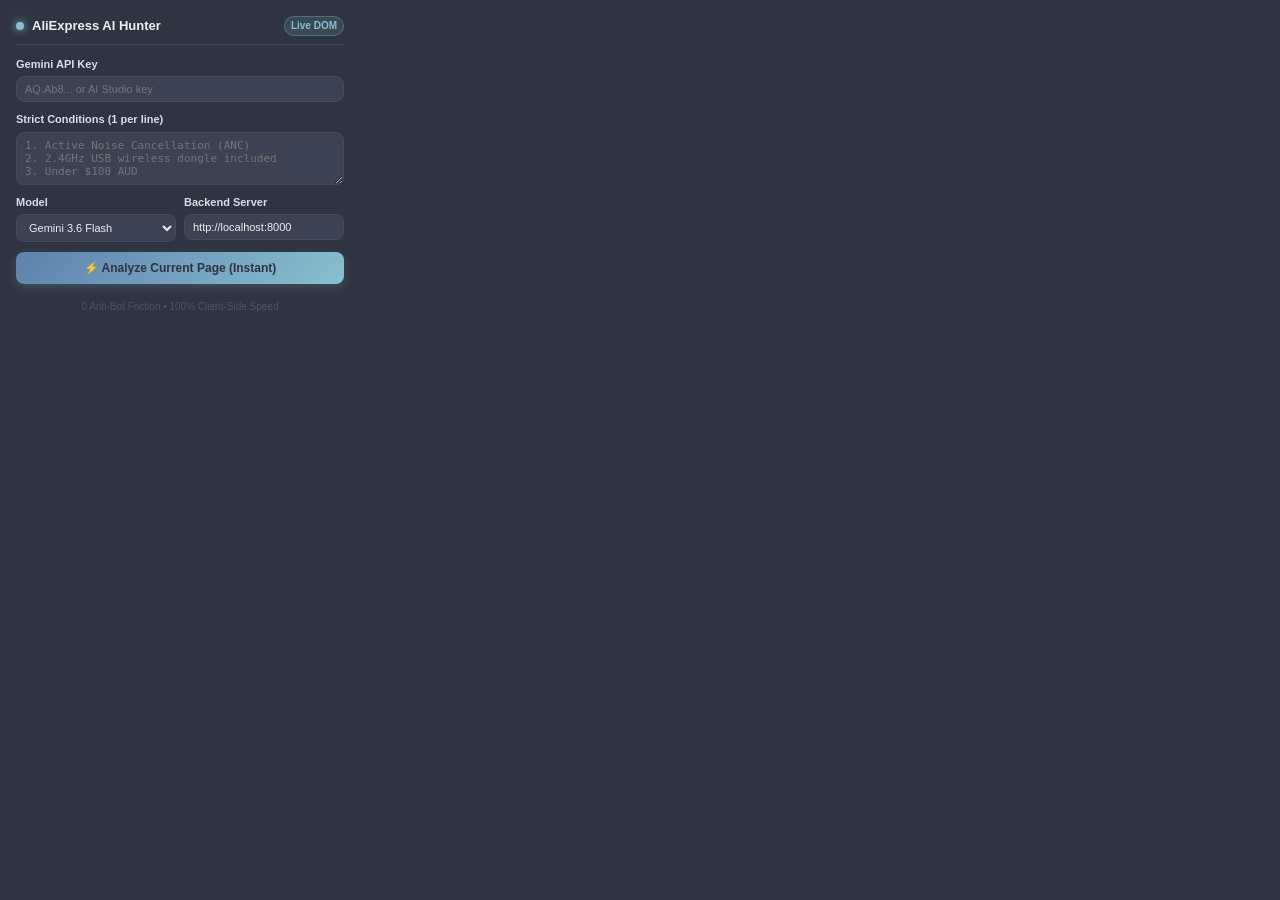
<file: extension/popup/popup.html>
<!DOCTYPE html>
<html lang="en">
<head>
  <meta charset="UTF-8">
  <meta name="viewport" content="width=device-width, initial-scale=1.0">
  <title>AliExpress AI Hunter</title>
  <link rel="stylesheet" href="popup.css">
</head>
<body>
  <div class="popup-container">
    <header class="header">
      <div class="brand">
        <span class="logo-dot"></span>
        <h1>AliExpress AI Hunter</h1>
      </div>
      <span class="badge">Live DOM</span>
    </header>

    <main class="main">
      <div class="form-group">
        <label for="gemini-key">Gemini API Key</label>
        <input type="password" id="gemini-key" placeholder="AQ.Ab8... or AI Studio key" autocomplete="off">
      </div>

      <div class="form-group">
        <label for="conditions">Strict Conditions (1 per line)</label>
        <textarea id="conditions" rows="3" placeholder="1. Active Noise Cancellation (ANC)&#10;2. 2.4GHz USB wireless dongle included&#10;3. Under $100 AUD"></textarea>
      </div>

      <div class="form-row">
        <div class="form-group half">
          <label for="model-select">Model</label>
          <select id="model-select">
            <option value="gemini-3.6-flash" selected>Gemini 3.6 Flash</option>
            <option value="gemini-3.7-flash">Gemini 3.7 Flash</option>
            <option value="gemini-3.5-flash">Gemini 3.5 Flash</option>
          </select>
        </div>
        <div class="form-group half">
          <label for="server-url">Backend Server</label>
          <input type="text" id="server-url" value="http://localhost:8000" placeholder="http://localhost:8000">
        </div>
      </div>

      <button id="analyze-btn" class="primary-btn">
        <span>⚡ Analyze Current Page (Instant)</span>
      </button>

      <div id="status-box" class="status-box hidden">
        <div id="status-text" class="status-text">Scanning products on page...</div>
      </div>

      <div id="results-summary" class="results-summary hidden">
        <div class="stat-card match">
          <span class="stat-num" id="stat-matches">0</span>
          <span class="stat-label">Matches</span>
        </div>
        <div class="stat-card total">
          <span class="stat-num" id="stat-total">0</span>
          <span class="stat-label">Products Analyzed</span>
        </div>
      </div>
    </main>

    <footer class="footer">
      <span>0 Anti-Bot Friction • 100% Client-Side Speed</span>
    </footer>
  </div>

  <script src="popup.js"></script>
</body>
</html>
</file>
<file: extension/popup/popup.css>
/* Nord Dark Theme for Chrome Extension Popup */
:root {
  --nord0: #2e3440;
  --nord1: #3b4252;
  --nord2: #434c5e;
  --nord3: #4c566a;
  --nord4: #d8dee9;
  --nord5: #e5e9f0;
  --nord6: #eceff4;
  --nord7: #8fbcbb;
  --nord8: #88c0d0;
  --nord9: #81a1c1;
  --nord10: #5e81ac;
  --nord11: #bf616a;
  --nord14: #a3be8c;
}

* {
  box-sizing: border-box;
  margin: 0;
  padding: 0;
}

body {
  width: 360px;
  background-color: var(--nord0);
  color: var(--nord5);
  font-family: -apple-system, BlinkMacSystemFont, "Segoe UI", Roboto, sans-serif;
  font-size: 12px;
  line-height: 1.4;
}

.popup-container {
  padding: 16px;
  display: flex;
  flex-direction: column;
  gap: 12px;
}

.header {
  display: flex;
  align-items: center;
  justify-content: space-between;
  padding-bottom: 8px;
  border-bottom: 1px solid var(--nord2);
}

.brand {
  display: flex;
  align-items: center;
  gap: 8px;
}

.logo-dot {
  width: 8px;
  height: 8px;
  border-radius: 50%;
  background: var(--nord8);
  box-shadow: 0 0 8px var(--nord8);
}

h1 {
  font-size: 13px;
  font-weight: 700;
  color: var(--nord6);
}

.badge {
  font-size: 10px;
  font-weight: 600;
  background: rgba(136, 192, 208, 0.15);
  color: var(--nord8);
  border: 1px solid rgba(136, 192, 208, 0.3);
  padding: 2px 6px;
  border-radius: 999px;
}

.main {
  display: flex;
  flex-direction: column;
  gap: 10px;
}

.form-group {
  display: flex;
  flex-direction: column;
  gap: 4px;
}

.form-row {
  display: flex;
  gap: 8px;
}

.form-group.half {
  flex: 1;
}

label {
  font-size: 11px;
  font-weight: 600;
  color: var(--nord4);
}

input, textarea, select {
  background-color: var(--nord1);
  border: 1px solid var(--nord2);
  color: var(--nord6);
  border-radius: 8px;
  padding: 6px 8px;
  font-size: 11px;
  outline: none;
  transition: border-color 0.2s;
  width: 100%;
}

input:focus, textarea:focus, select:focus {
  border-color: var(--nord8);
}

textarea {
  resize: vertical;
}

.primary-btn {
  background: linear-gradient(135deg, var(--nord10), var(--nord8));
  color: var(--nord0);
  border: none;
  border-radius: 8px;
  padding: 9px 12px;
  font-size: 12px;
  font-weight: 700;
  cursor: pointer;
  box-shadow: 0 4px 12px rgba(136, 192, 208, 0.2);
  transition: opacity 0.2s, transform 0.1s;
}

.primary-btn:hover {
  opacity: 0.95;
}

.primary-btn:active {
  transform: scale(0.98);
}

.status-box {
  background-color: rgba(136, 192, 208, 0.1);
  border: 1px solid rgba(136, 192, 208, 0.25);
  border-radius: 8px;
  padding: 8px;
  text-align: center;
  font-size: 11px;
  color: var(--nord8);
}

.results-summary {
  display: flex;
  gap: 8px;
}

.stat-card {
  flex: 1;
  background: var(--nord1);
  border: 1px solid var(--nord2);
  border-radius: 8px;
  padding: 8px;
  text-align: center;
}

.stat-card.match {
  border-color: rgba(163, 190, 140, 0.4);
  background: rgba(163, 190, 140, 0.1);
}

.stat-num {
  display: block;
  font-size: 16px;
  font-weight: bold;
  font-family: monospace;
}

.stat-card.match .stat-num {
  color: var(--nord14);
}

.stat-label {
  font-size: 10px;
  color: var(--nord4);
  opacity: 0.8;
}

.footer {
  text-align: center;
  font-size: 10px;
  color: var(--nord3);
  padding-top: 4px;
}

.hidden {
  display: none !important;
}
</file>
